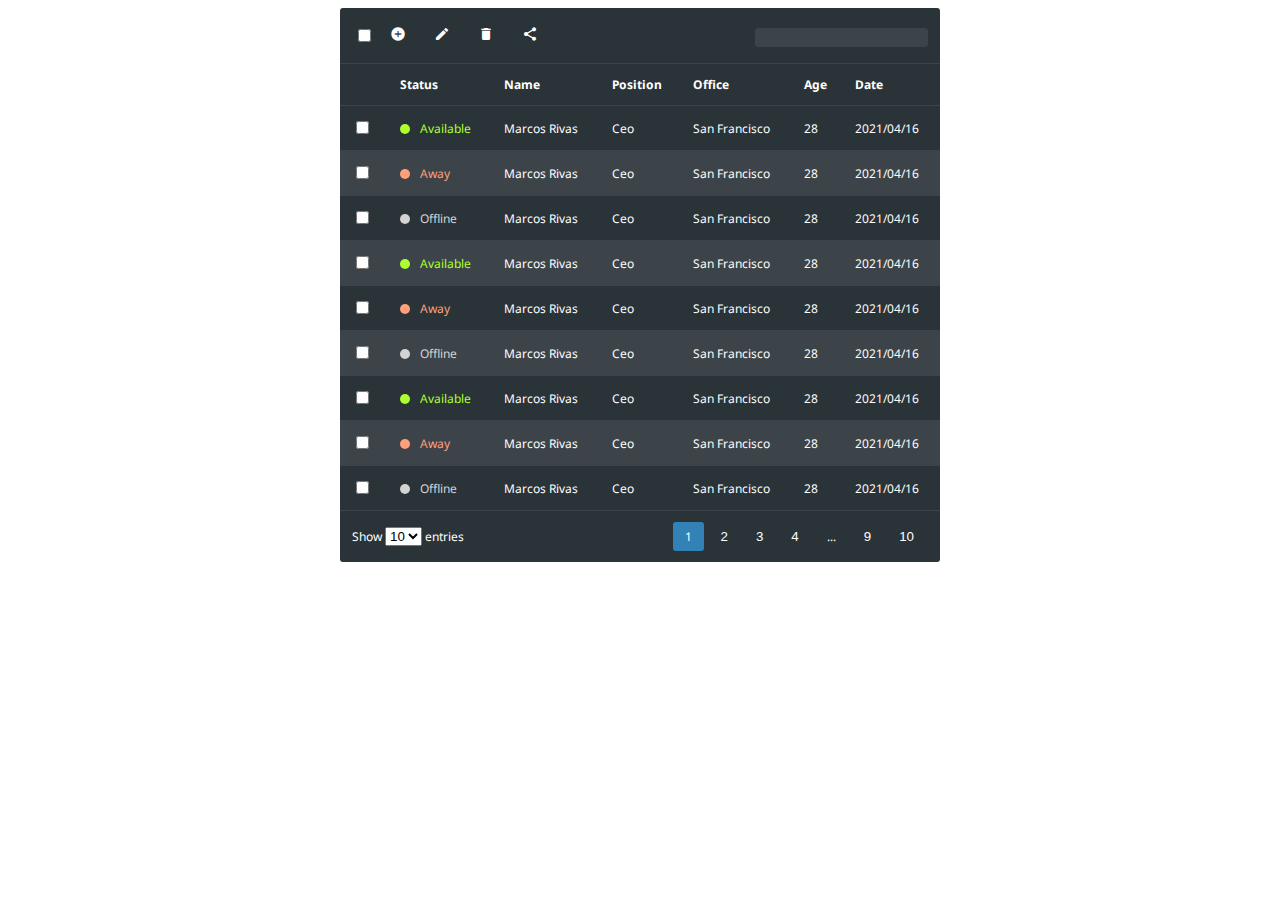
<file: modo-oscuro/index.html>
<!DOCTYPE html>
<html lang="es">
<head>
    <meta charset="UTF-8">
    <meta http-equiv="X-UA-Compatible" content="IE=edge">
    <meta name="viewport" content="width=device-width, initial-scale=1.0">
    <link rel="stylesheet" href="https://fonts.googleapis.com/icon?family=Material+Icons">
    <link rel="stylesheet" href="estilos.css">
    <title>MODO OSCURO</title>
</head>
<body>
    <div class="datatable-container">
        <div class="header-tools">
            <div class="tools">
                <ul>
                    <li><span><input type="checkbox"></span></li>
                    <li>
                        <button>
                            <i class="material-icons">add_circle</i>
                        </button>
                    </li>
                    <li>
                        <button>
                            <i class="material-icons">edit</i>
                        </button>
                    </li>
                    <li>
                        <button>
                            <i class="material-icons">delete</i>
                        </button>
                    </li>
                    <li>
                        <button>
                            <i class="material-icons">share</i>
                        </button>
                    </li>
                </ul>
            </div>
            <div class="search">
                <input type="text" name="" id="" class="search-input">
            </div>
        </div>
        <table class="datatable">
            <thead>
                <tr>
                    <th></th>
                    <th>Status</th>
                    <th>Name</th>
                    <th>Position</th>
                    <th>Office</th>
                    <th>Age</th>
                    <th>Date</th>
                </tr>
            </thead> 
            <tbody>
                <tr>
                    <td class="table-checkbox"><input type="checkbox" name="" id=""></td>
                    <td><span class="available"></span></td>
                    <td>Marcos Rivas</td>
                    <td>Ceo</td>
                    <td>San Francisco</td>
                    <td>28</td>
                    <td>2021/04/16</td>
                </tr>
                <tr>
                    <td class="table-checkbox"><input type="checkbox" name="" id=""></td>
                    <td><span class="away"></span></td>
                    <td>Marcos Rivas</td>
                    <td>Ceo</td>
                    <td>San Francisco</td>
                    <td>28</td>
                    <td>2021/04/16</td>
                </tr>
                <tr>
                    <td class="table-checkbox"><input type="checkbox" name="" id=""></td>
                    <td><span class="offline"></span></td>
                    <td>Marcos Rivas</td>
                    <td>Ceo</td>
                    <td>San Francisco</td>
                    <td>28</td>
                    <td>2021/04/16</td>
                </tr>
                <tr>
                    <td class="table-checkbox"><input type="checkbox" name="" id=""></td>
                    <td><span class="available"></span></td>
                    <td>Marcos Rivas</td>
                    <td>Ceo</td>
                    <td>San Francisco</td>
                    <td>28</td>
                    <td>2021/04/16</td>
                </tr>
                <tr>
                    <td class="table-checkbox"><input type="checkbox" name="" id=""></td>
                    <td><span class="away"></span></td>
                    <td>Marcos Rivas</td>
                    <td>Ceo</td>
                    <td>San Francisco</td>
                    <td>28</td>
                    <td>2021/04/16</td>
                </tr>
                <tr>
                    <td class="table-checkbox"><input type="checkbox" name="" id=""></td>
                    <td><span class="offline"></span></td>
                    <td>Marcos Rivas</td>
                    <td>Ceo</td>
                    <td>San Francisco</td>
                    <td>28</td>
                    <td>2021/04/16</td>
                </tr>
                <tr>
                    <td class="table-checkbox"><input type="checkbox" name="" id=""></td>
                    <td><span class="available"></span></td>
                    <td>Marcos Rivas</td>
                    <td>Ceo</td>
                    <td>San Francisco</td>
                    <td>28</td>
                    <td>2021/04/16</td>
                </tr>
                <tr>
                    <td class="table-checkbox"><input type="checkbox" name="" id=""></td>
                    <td><span class="away"></span></td>
                    <td>Marcos Rivas</td>
                    <td>Ceo</td>
                    <td>San Francisco</td>
                    <td>28</td>
                    <td>2021/04/16</td>
                </tr>
                <tr>
                    <td class="table-checkbox"><input type="checkbox" name="" id=""></td>
                    <td><span class="offline"></span></td>
                    <td>Marcos Rivas</td>
                    <td>Ceo</td>
                    <td>San Francisco</td>
                    <td>28</td>
                    <td>2021/04/16</td>
                </tr>
            </tbody>
        </table>
        <div class="footer-tools">
                <div class="list-items">
                    Show
                    <select name="n-entries" id="n-enties" class="n-entries">
                        <option value="15">5</option>
                        <option value="10" selected>10</option>
                        <option value="15">15</option>
                    </select>
                    entries
                </div>
                <div class="pages">
                    <ul>
                        <li><span class="active">1</span></li>
                        <li><button>2</button></li>
                        <li><button>3</button></li>
                        <li><button>4</button></li>
                        <li><span>...</span></li>
                        <li><button>9</button></li>
                        <li><button>10</button></li>
                    </ul>
                </div>
        </div>
    </div>
</body>
</html>
</file>
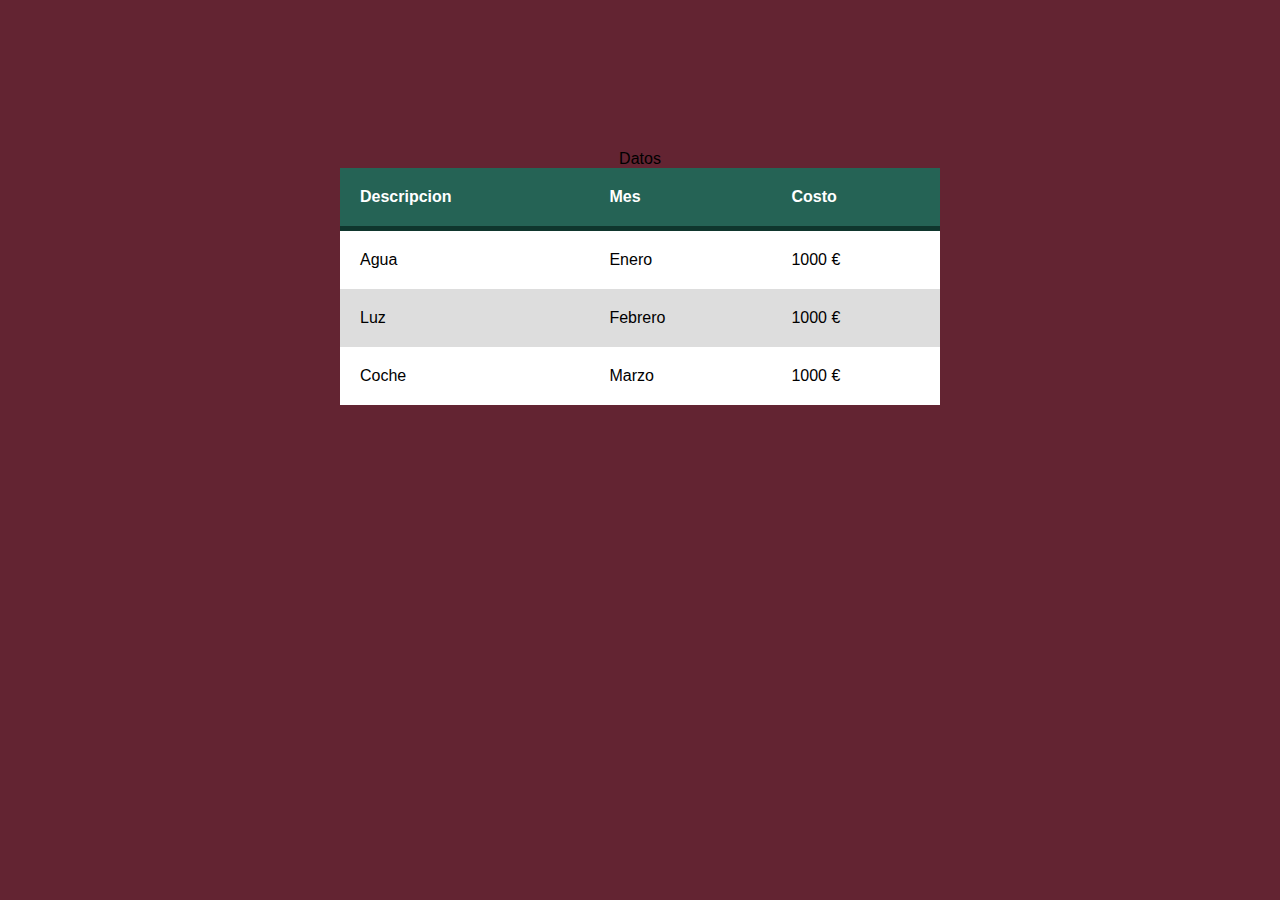
<file: tabla-estilo-basico/index.html>
<!DOCTYPE html>
<html lang="es">
<head>
    <meta charset="UTF-8">
    <meta http-equiv="X-UA-Compatible" content="IE=edge">
    <meta name="viewport" content="width=device-width, initial-scale=1.0">
    <link rel="stylesheet" type="text/css" href="estilos.css">
    <title>Tabla</title>
    
</head>
<body>
    <div class="contenedor">
        <table>
            <caption>Datos</caption>
            <thead>
                <tr>
                    <th>Descripcion</th>
                    <th>Mes</th>
                    <th>Costo</th>
                </tr>
            </thead>
            <tbody>
                <tr>
                    <td>Agua</td>
                    <td>Enero</td>
                    <td>1000 €</td>
                </tr>
                <tr>
                    <td>Luz</td>
                    <td>Febrero</td>
                    <td>1000 €</td>
                </tr>
                <tr>
                    <td>Coche</td>
                    <td>Marzo</td>
                    <td>1000 €</td>
                </tr>
            </tbody>
        </table>
    </div>
</body>
</html>
</file>
<file: modo-oscuro/estilos.css>
@import url('https://fonts.googleapis.com/css2?family=Noto+Sans&display=swap'); */

/*crear variables*/
 :root{
    --primary-color: white;
    --secondary-color:rgb(61, 68, 73);
    --highlight-color: #3282b8;

    --dt-status-available-color: greenyellow;
    --dt-status-away-color: lightsalmon;
    --dt-status-offline-color: lightgray;

    --dt-padding: 12px;
    --dt-padding-s: 6px;
    --dt-padding-xs: 2px;

    --dt-border-radius: 3px;

    --dt-background-color-container: #2a3338;
    --dt-border-color:var(--secondary-color);
    --dt-bg-color: var(--highlight-color);
    --dt--text-color: var(--primary-color);
    --dt-bg-active-button:var(--highlight-color);
    --dt--text-color-button: var(--primary-color);
    --dt-text-color-active-button: var(--primary-color);
    --dt-hover-cell-color: var(--highlight-color);
    --dt-even-row-color: var(--secondary-color);
    --dt-focus-color: var(--highlight-color);
    --dt-input-background-color: var(--secondary-color);
    --dt-input-color: var(--primary-color);
} 

.material-icons{
    font-size: 16px;
}

.datatable-container{
    font-family:  'Noto Sans', sans-serif;
    background-color:  #2a3338;
    border-radius: 3px;
    color: white;
    width: 600px;
    margin: 0 auto;
    font-size: 12px;
}

.datatable-container .header-tools{
    border-bottom:  solid 1px rgb(61, 68, 73);
    padding: 12px;
    display: flex;
    align-items: baseline; 
}

.datatable-container .header-tools .search{
    width: 30%;
}
.datatable-container .header-tools .search .search-input{
    width: 100%;
    background-color:rgb(61, 68, 73);
    display: block;
    box-sizing: border-box; /*para que no se desborde por el tamaño*/
    border-radius: 3px;
    border: solid 1px rgb(61, 68, 73); 
    color: white;
}

.datatable-container .header-tools .tools{
    width: 70%;
}

.datatable-container .header-tools .tools ul{
    margin: 0;
    padding: 0;
    display: flex; /*Los elementos se pueden acomodar*/
    justify-content: start; /*Horizontalmente a la izquierda*/
    align-items: baseline; /*Verticalmente se centra*/
}

.datatable-container .header-tools .tools ul li{
   
    display: inline-block;
    margin: 0 2px;
    align-items: baseline;
}

.datatable-container .footer-tools{
    padding: 12px;
    display: flex;
    align-items: baseline;
}

.datatable-container .footer-tools .list-items{
    width: 50%;
}

.datatable-container .footer-tools .pages{
    margin-left:  auto;
    margin-right: 0px;
    width: 50%;
}

.datatable-container .footer-tools .pages ul{
    margin: 0;
    padding: 0;
    display: flex;
    align-items: baseline;
    justify-content: flex-end;
}

.datatable-container .footer-tools .pages ul li{
    display: inline-block;
    margin: 0 2px;
}

.datatable-container .footer-tools .pages ul li button,
.datatable-container .header-tools .tools ul li button{
    color: white;
    width: 100%;
    box-sizing: border-box;
    border: 0;
    border-radius: 3px;
    background: transparent;
    cursor: pointer;
}

.datatable-container .footer-tools .pages ul li button:hover,
.datatable-container .header-tools .tools ul li button:hover{
   background: #3282b8;
   color: white;
}

.datatable-container .footer-tools .pages ul li span.active{
    background-color: #3282b8;
    border-radius: 3px ;
}

.datatable-container .footer-tools .pages ul li button,
.datatable-container .footer-tools .pages ul li span,
.datatable-container .header-tools .tools ul li button{
    padding: 6px 12px;
}

.datatable-container .datatable{
    border-collapse: collapse; /*quitar espacios que hay entre celdas*/
    width: 100%;

}

.datatable-container .datatable,
.datatable-container .datatable th,
.datatable-container .datatable td{
    padding: 12px 12px;
}

/*estilo a los th*/
.datatable-container .datatable th{
    font-weight: bolder;
    text-align: left;
    border-bottom: solid 1px rgb(61, 68, 73); ;
}

/*Incluir lineas divisoras en cada una de las filas*/
.datatable-container .datatable td{
    border-bottom: solid 1px rgb(61, 68, 73); ;
}

/*Solo los hijos pares tendran el color con even.*/
.datatable-container .datatable tbody tr:nth-child(even){
    background-color: rgb(61, 68, 73);;
}

.datatable-container .datatable tbody tr:hover{
    background-color: #3282b8;;
}

/*CONFIGURAR EL STATUS A NIVEL DE CSS*/

/*El after nos sirve para implementar el texto y un circulo utilizando el before*/
.datatable-container .datatable tbody tr .available::after,
.datatable-container .datatable tbody tr .away::after,
.datatable-container .datatable tbody tr .offline::after{
    display: inline-block;
    vertical-align: middle;
}

.datatable-container .datatable tbody tr .available::after{
    content: 'Available';
    color: greenyellow;;
}
.datatable-container .datatable tbody tr .away::after{
    content: 'Away';
    color: lightsalmon;
}
.datatable-container .datatable tbody tr .offline::after{
    content: 'Offline';
    color: lightgray;
}

/*Con el before se implementa los circulos*/
.datatable-container .datatable tbody tr .available::before,
.datatable-container .datatable tbody tr .away::before,
.datatable-container .datatable tbody tr .offline::before{

    /*Nos creamos un contenedor vacio*/
    content: '';
    display: inline-block; /*Para que esté alineado*/
    width: 10px;
    height: 10px;
    margin-right: 10px;
    border-radius: 50%;
    vertical-align: middle;
}

/*Se agrega los estilos para los circulos*/
.datatable-container .datatable tbody tr .available::before{
    background-color: greenyellow;;
}
.datatable-container .datatable tbody tr .away::before{
   background-color: lightsalmon;;
}
.datatable-container .datatable tbody tr .offline::before{
    background-color: lightgray;;
}
</file>
<file: tabla-estilo-basico/estilos.css>
*{
    font-family: sans-serif;
    margin: 0px;
    padding: 0px;
}

body{
    background: #632432;
}

.contenedor{
    margin: 150px auto;
    width: 600px;
}

table{
    background-color: white;
    text-align: left;
    border-collapse: collapse;
    width: 100%;
}
th,td{
    padding: 20px;
}

thead{
    background-color: #256355;
    border-bottom: solid 5px  #0f362d;
    color: white;
}
/*Pone solo a los hijos pares*/
tr:nth-child(even){
    background-color: #ddd;
}

/*Solo le pasa a los td*/
tr:hover td{
    background-color: #369681;
    color: white;
}
</file>
